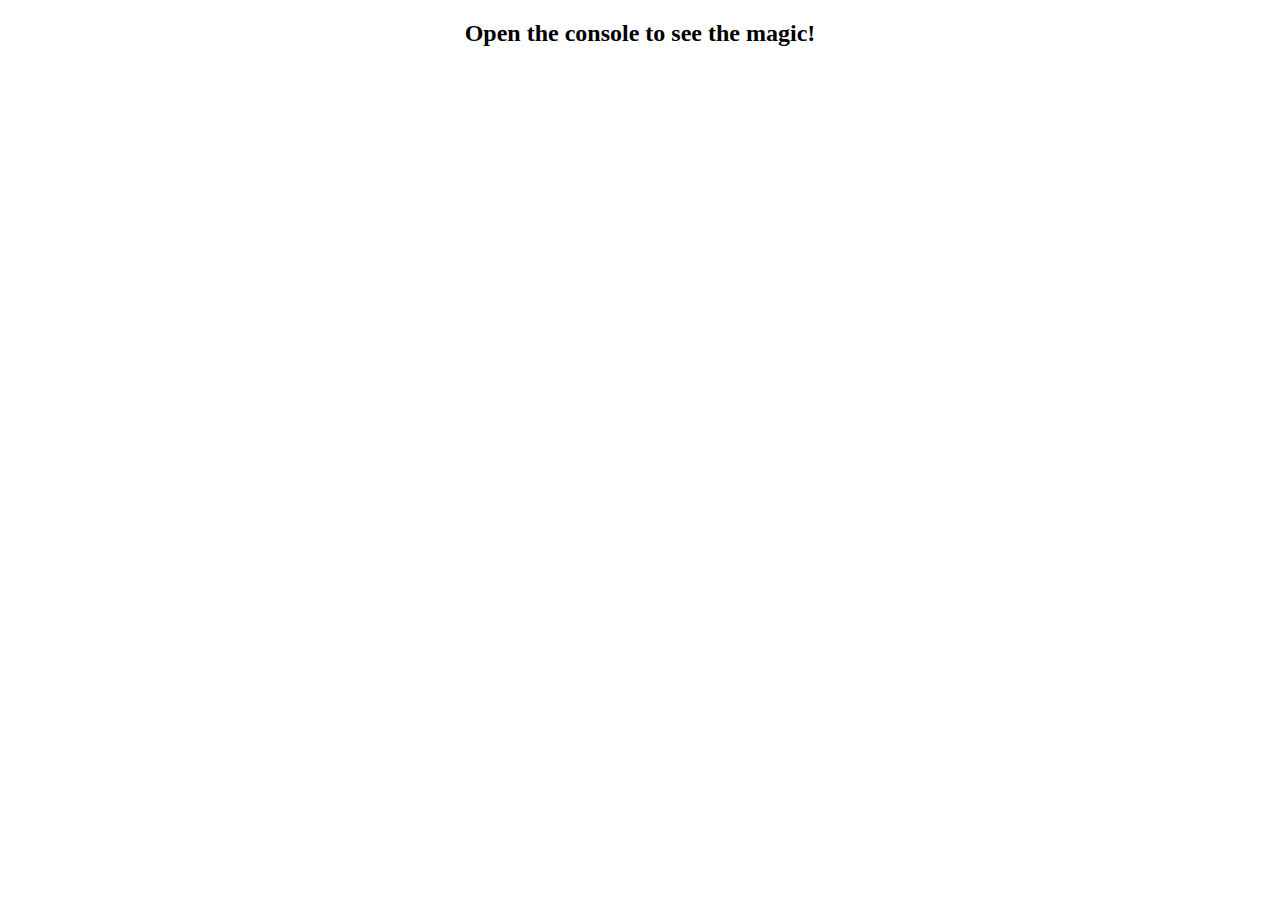
<file: week 4/02-Stu_Window-Object/index.html>
<!DOCTYPE html>
<html lang="en">
<head>
  <meta charset="UTF-8">
  <meta name="viewport" content="width=device-width, initial-scale=1.0">
  <meta http-equiv="X-UA-Compatible" content="ie=edge">
  <title>This Window</title>
</head>
<body>
  <h2 style="text-align:center;">Open the console to see the magic!</h2>
  
  <script>console.log(this);</script>
</body>
</html>
</file>
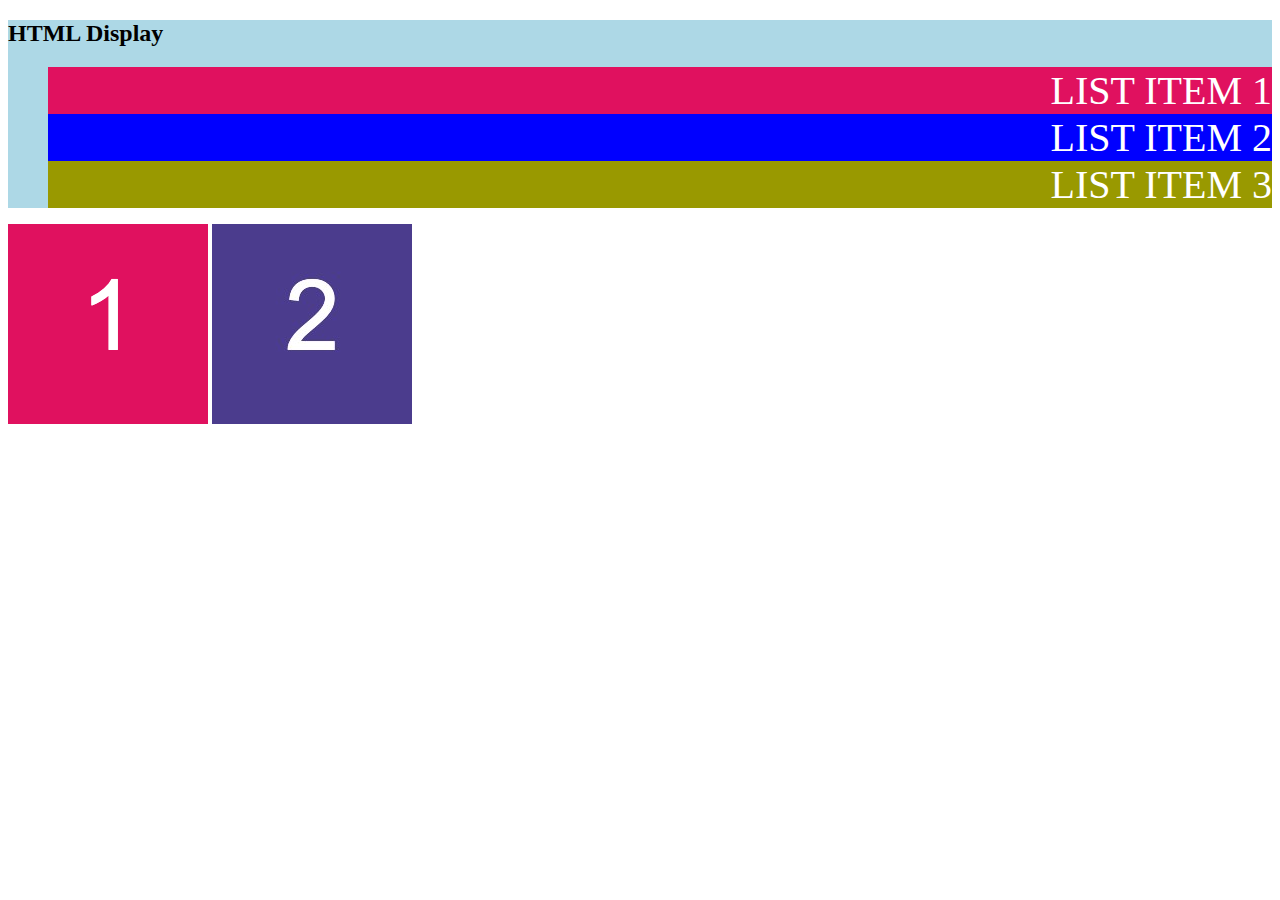
<file: Week 2/16-Stu_HTML-display/Unsolved/index.html>
<!DOCTYPE html>
<html lang="en-US">

  <head>
    <meta charset="UTF-8">
    <title>HTML Display</title>
    <link rel="stylesheet" href="./assets/css/style.css">
  </head>

  <body>
    <header>
      <h2>HTML Display</h2>
      <nav>
        <ul>
          <li id="item-1">LIST ITEM 1</li>
          <li id="item-2">LIST ITEM 2</li>
          <li id="item-3">LIST ITEM 3</li>
        </ul>
      </nav>
    </header>
    
    <section>
      <img src="./assets/images/image-1.png" alt="box with number 1"/>
      <img src="./assets/images/image-2.png" alt="box with number 2"/> 
      <img id="image-3" src="./assets/images/image-3.png" alt="box with number 3"/> 
    </section>
  </body>

</html>
</file>
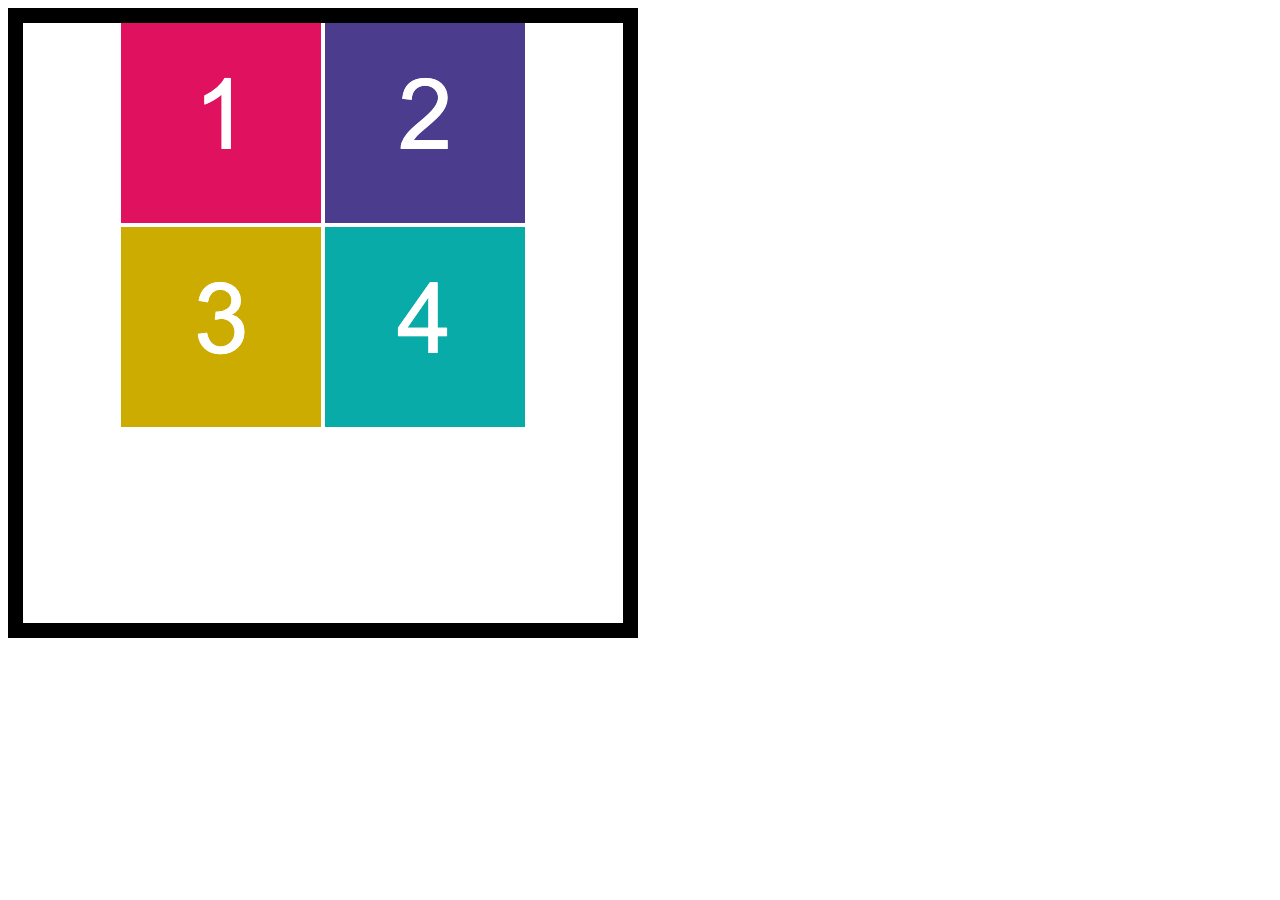
<file: Week 2/18-Stu_CSS-box-model/Unsolved/index.html>
<!DOCTYPE html>
<html lang="en-US">

  <head>
    <meta charset="UTF-8">
    <title>HTML Box Model</title>
    <link rel="stylesheet" type="text/css" href="./assets/css/style.css">
  </head>

  <body>
    <section>
      <img src="./assets/images/image-1.png" alt="box with number 1"/>
      <img src="./assets/images/image-2.png" alt="box with number 2"/>
      <img src="./assets/images/image-3.png" alt="box with number 3"/>
      <img src="./assets/images/image-4.png" alt="box with number 4"/>
    </section>
  </body>

</html>
</file>
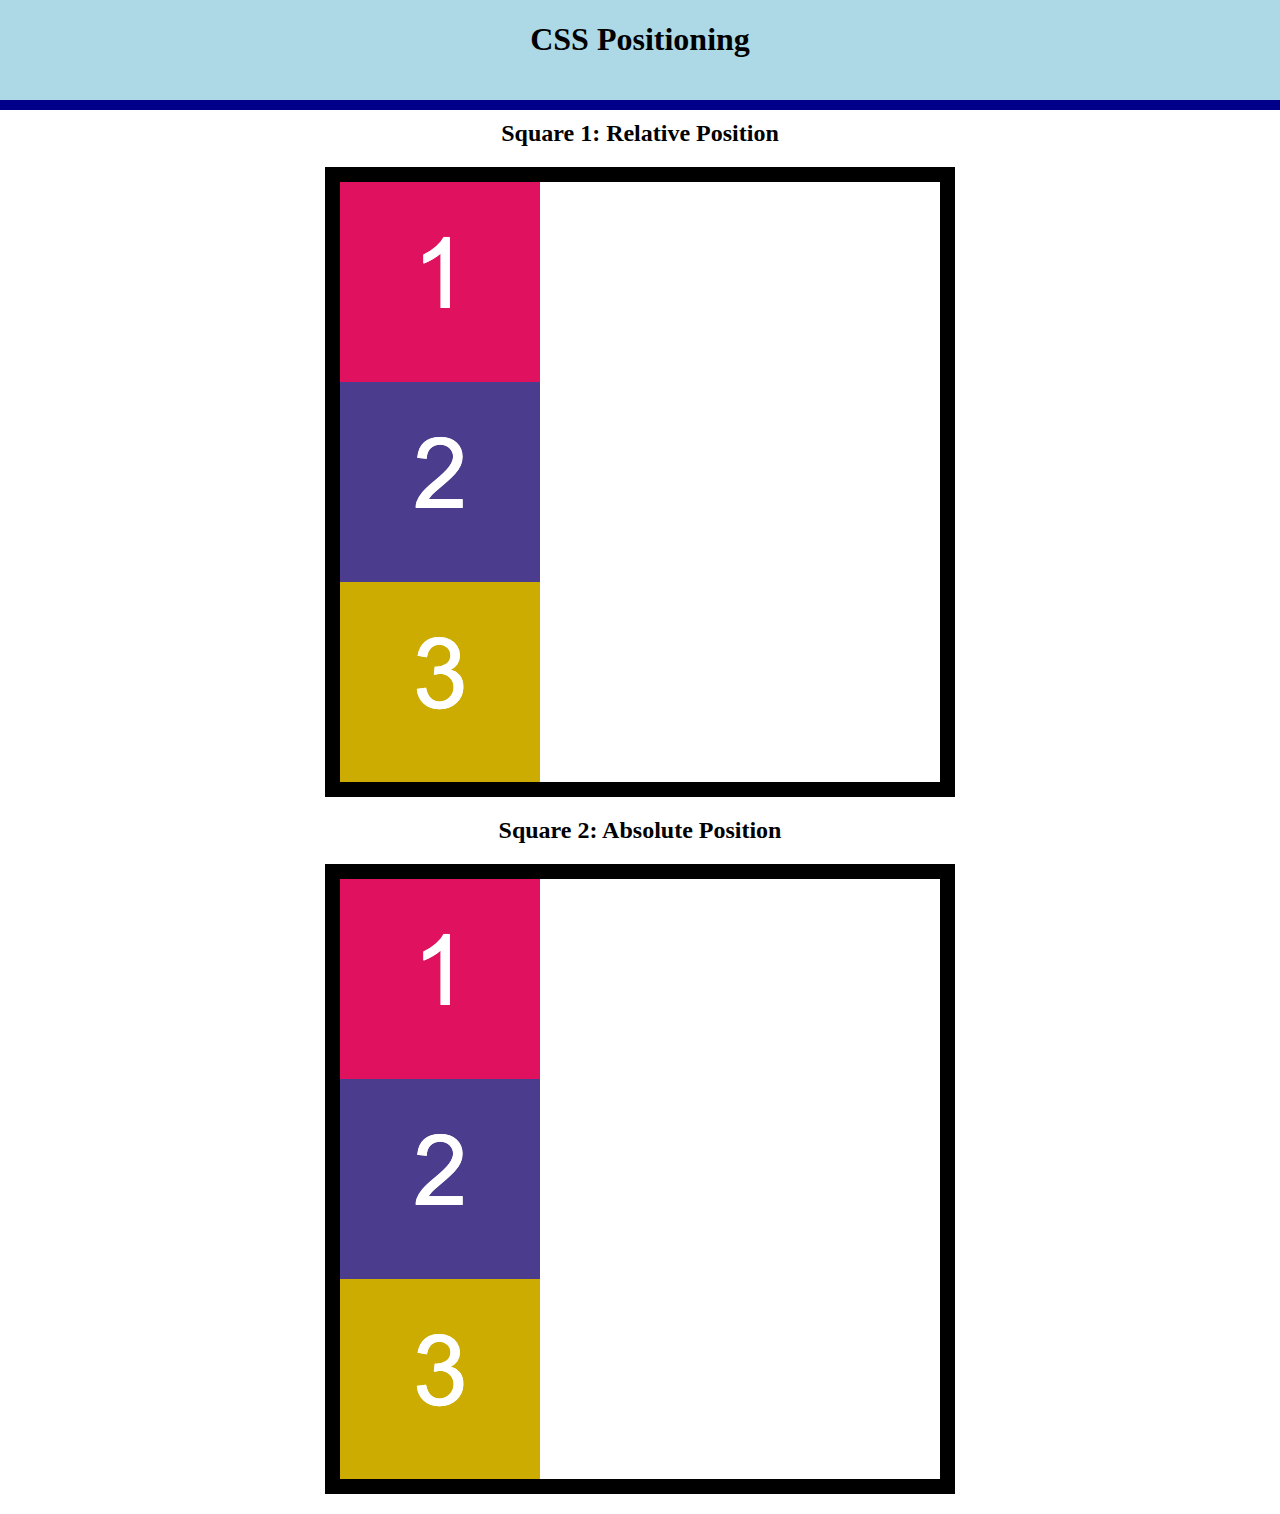
<file: Week 2/20-Stu_CSS-positioning/Unsolved/index.html>
<!DOCTYPE html>
<html lang="en-US">

  <head>
    <meta charset="UTF-8">
    <title>CSS Positioning</title>
    <link rel="stylesheet" type="text/css" href="./assets/css/style.css">
  </head>

  <body>
    <header>
      <h1>CSS Positioning</h1>
    </header>

    <main>
      <section>
        <h2>Square 1: Relative Position</h2>
        <div class="container">
          <img src="./assets/images/image-1.png" alt="box with number 1"/>
          <img id="relative-box-2" src="./assets/images/image-2.png" alt="box with number 2"/>
          <img src="./assets/images/image-3.png" alt="box with number 3"/>
        </div>
      </section>

      <section>
        <h2>Square 2: Absolute Position</h2>
        <div class="container absolute-container">
          <img src="./assets/images/image-1.png" alt="box with number 1"/>
          <img id="absolute-box-2"src="./assets/images/image-2.png" alt="box with number 2"/>
          <img src="./assets/images/image-3.png" alt="box with number 3"/>
        </div>
      </section>
    </main>
  </body>

</html>
</file>
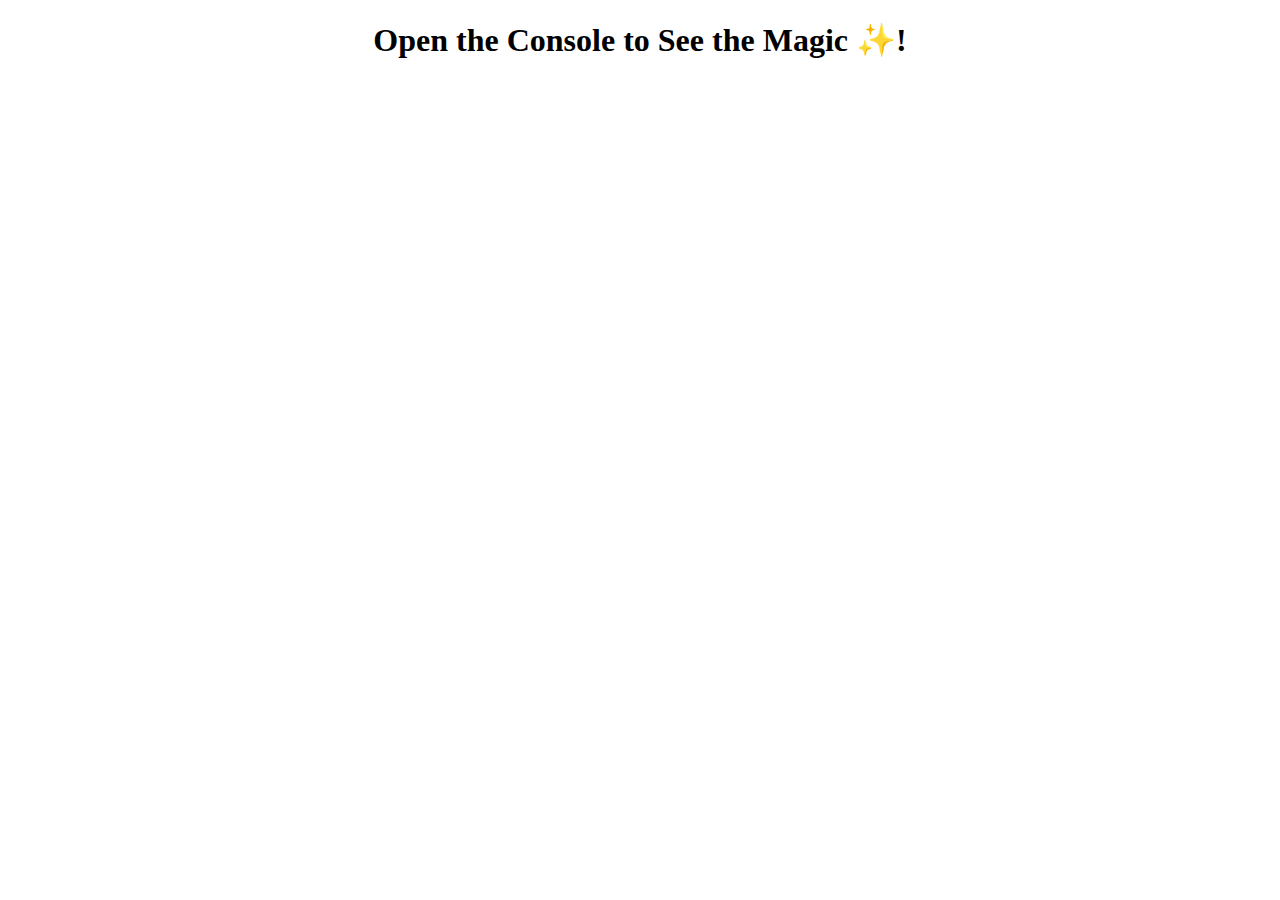
<file: week 4/02-Stu_Window-Object/Unsolved/index.html>
<!DOCTYPE html>
<html lang="en">

<head>
  <meta charset="UTF-8">
  <meta name="viewport" content="width=device-width, initial-scale=1.0">
  <title>Window Object</title>
</head>

<body>
  <h1 style="text-align:center;">Open the Console to See the Magic ✨! </h1>

  <script src= "script.js"></script>
</body>
</html>
</file>
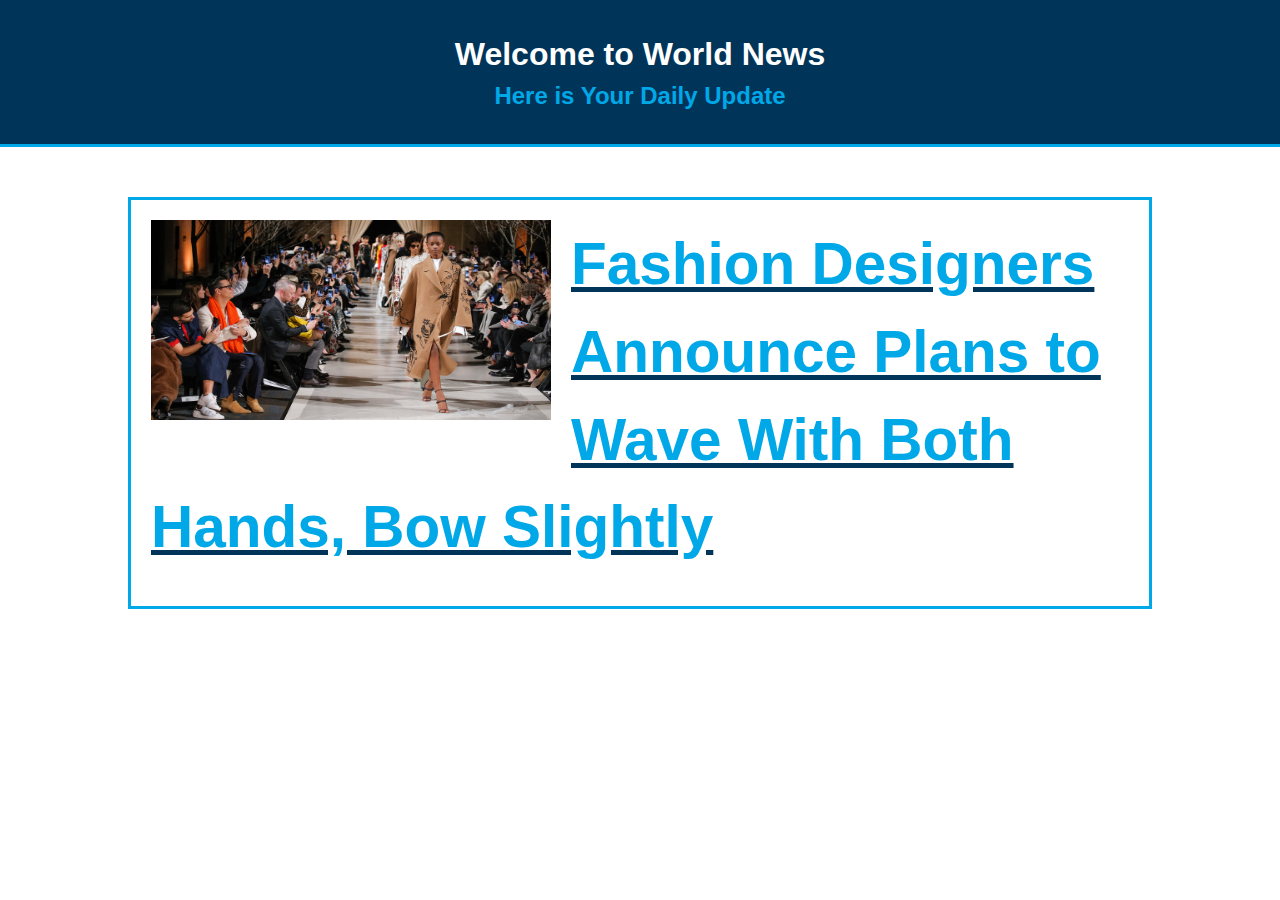
<file: week 4/04-Stu_Traverse-DOM/Unsolved/index.html>
<!DOCTYPE html>
<html lang="en">
<head>
  <meta charset="UTF-8">
  <meta name="viewport" content="width=device-width, initial-scale=1.0">
  <meta http-equiv="X-UA-Compatible" content="ie=edge">
  <title>Dom Traversal</title>
  <link rel="stylesheet" href="./assets/css/style.css">
</head>
<body>
  <header id="header">
    <h1>Welcome to World News</h1>
    <h2>Here is Your Daily Update</h2>
  </header>
  <div id="articles">
    <article>
      <img class="fashion" src="./assets/images/image_1.png" alt="fashion show">
      <h3 class="art-title">Fashion Designers Announce Plans to Wave With Both Hands, Bow Slightly</h3>
    </article>
  </div>

  <script src="./assets/js/script.js"></script>
</body>
</html>
</file>
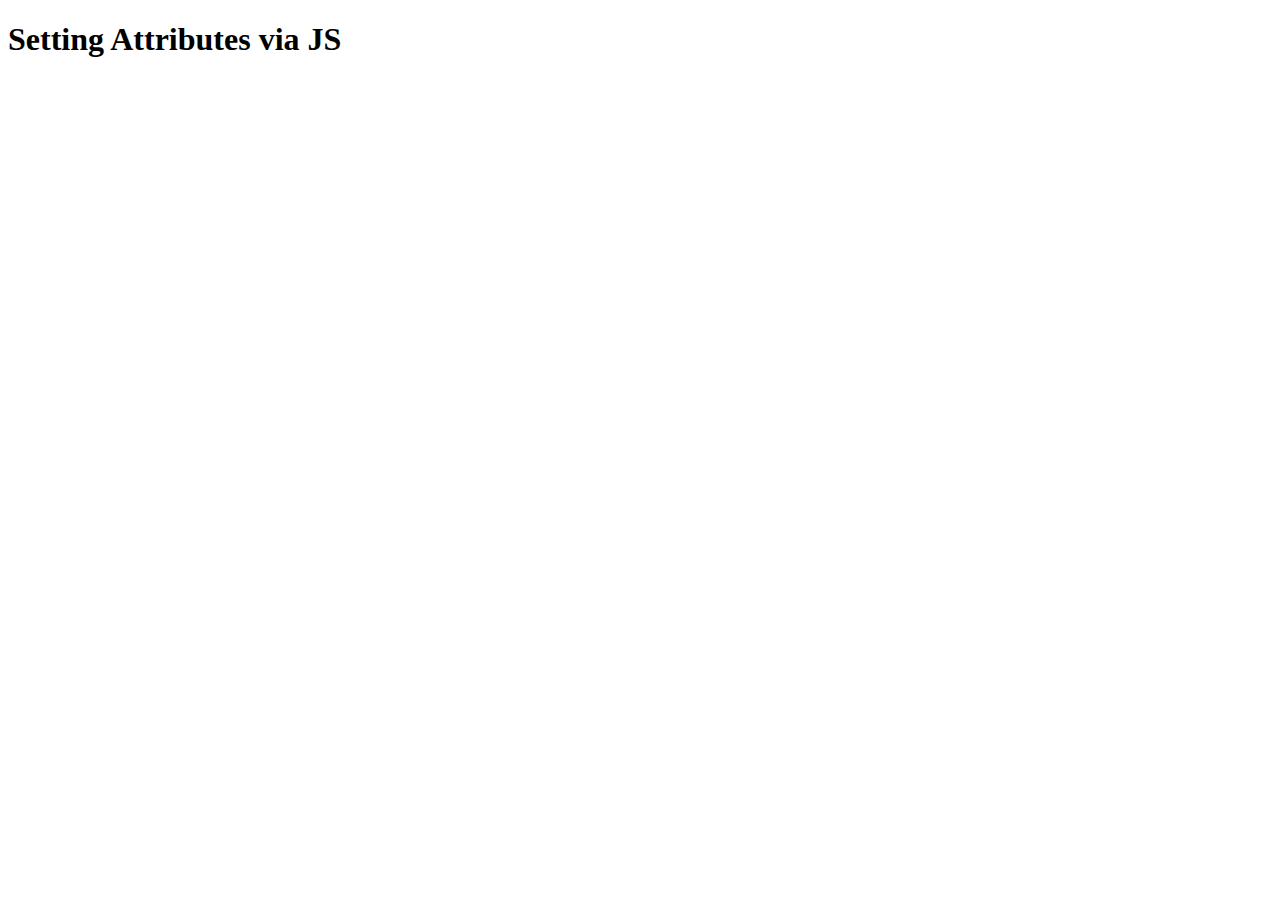
<file: week 4/06-Stu_Setting-Attributes/Unsolved/index.html>
<!DOCTYPE html>
<html lang="en">
<head>
  <meta charset="UTF-8">
  <meta name="viewport" content="width=device-width, initial-scale=1.0">
  <meta http-equiv="X-UA-Compatible" content="ie=edge">
  <title>Setting Attributes</title>
</head>
<body>
  <h1>Setting Attributes via JS</h1>
  <div id="main">
    <div class="sites">
      <div class="site1">
        <h4></h4>
        <a>
          <img>
        </a>
      </div>
      <div class="site2">
        <h4></h4>
        <a>
          <img>
        </a>
      </div>
      <div class="site3">
        <h4></h4>
        <a>
          <img>
        </a>
      </div>
    </div>
  </div>

  <script src="./assets/js/script.js"></script>
</body>
</html>
</file>
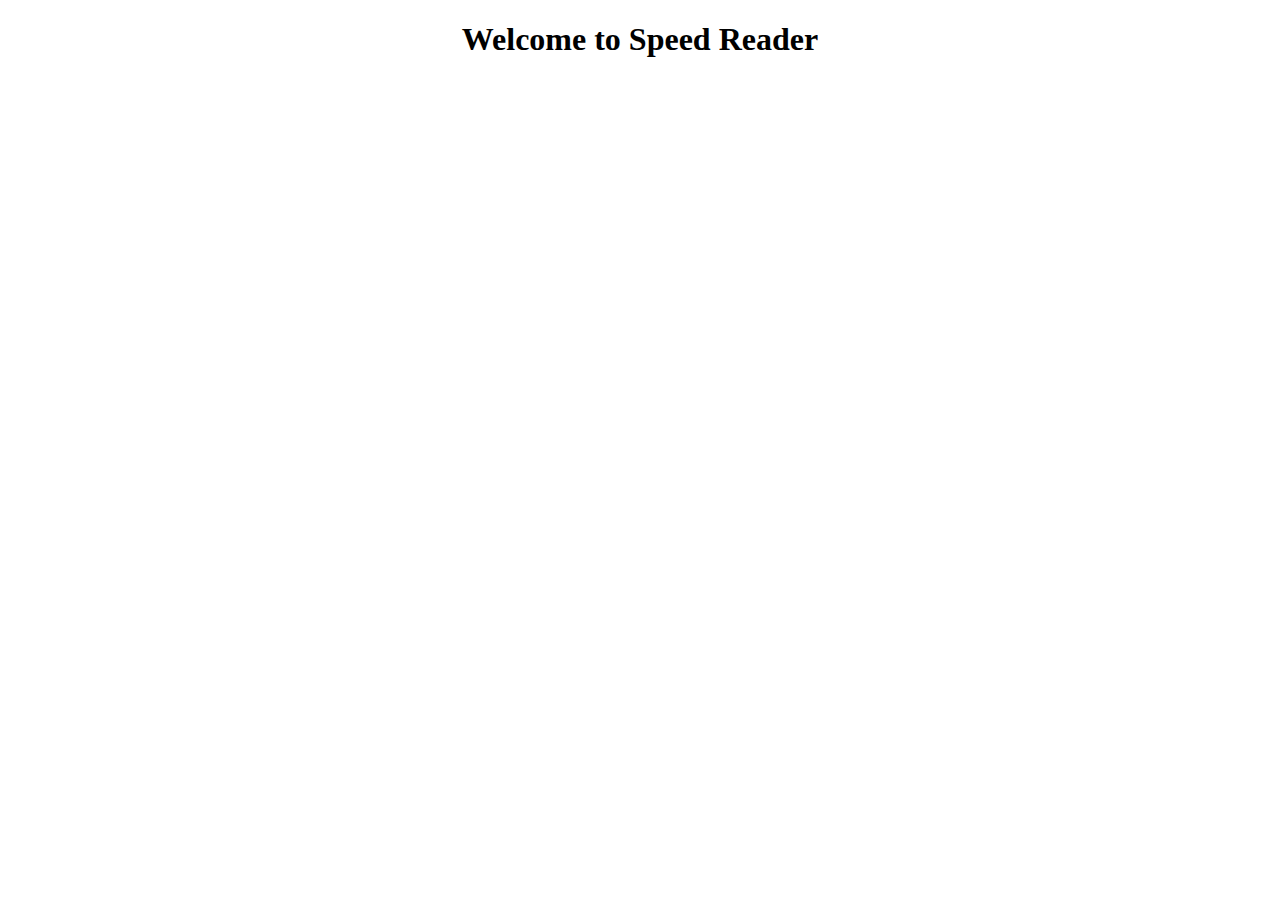
<file: week 4/10-Stu_Timers-Intervals/Unsolved/index.html>
<!DOCTYPE html>
<html lang="en">
  <head>
    <meta charset="UTF-8" />
    <meta name="viewport" content="width=device-width, initial-scale=1.0" />
    <meta http-equiv="X-UA-Compatible" content="ie=edge" />
    <title>Speed Reader</title>
    <link rel="stylesheet" href="./assets/css/style.css" />
  </head>
  <body>
    <div class="container">
      <h1 class="welcome">Welcome to Speed Reader</h1>
      <h2 id="countdown"></h2>
      <p id="main"></p>
    </div>
    <script src="./assets/js/script.js"></script>
  </body>
</html>
</file>
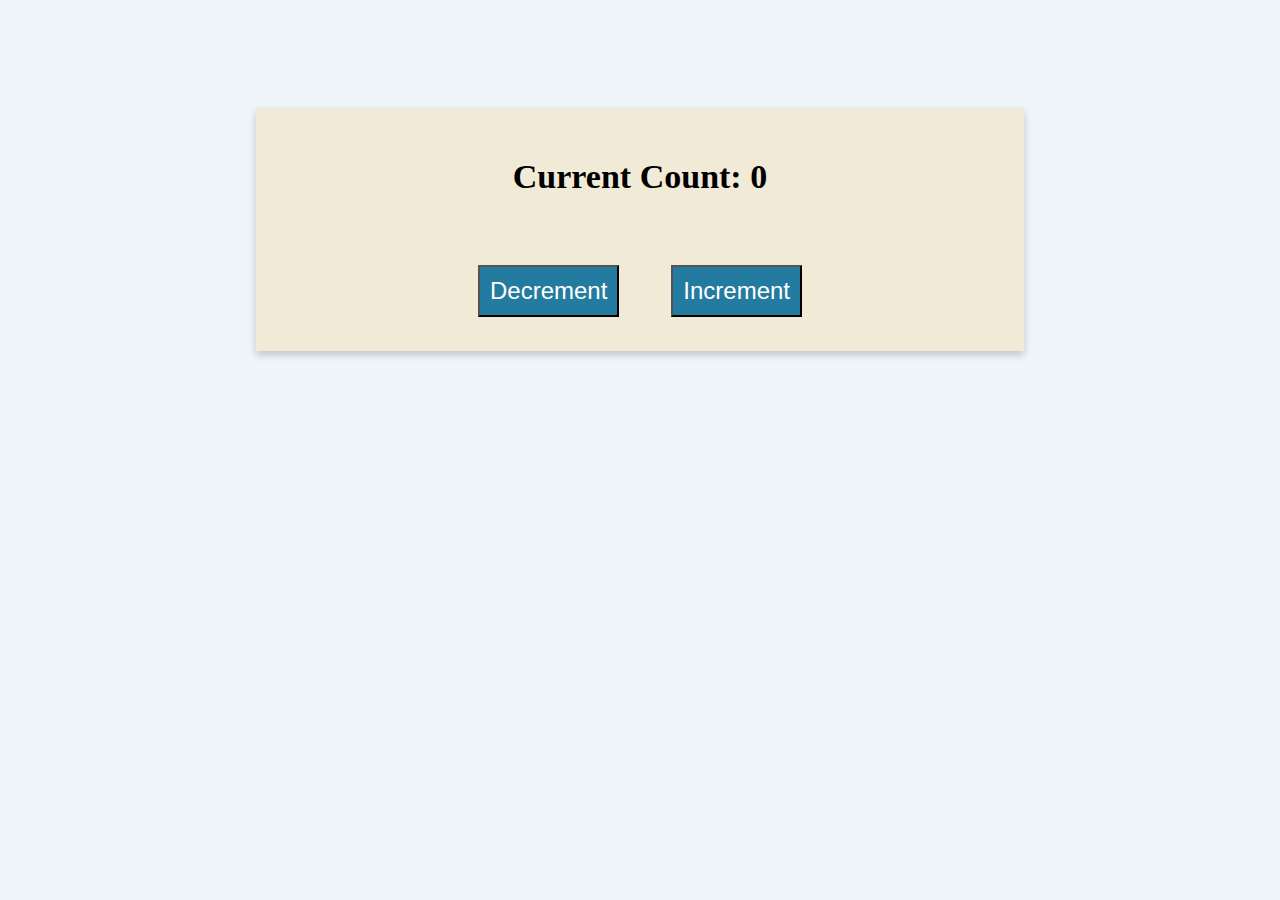
<file: week 4/12-Stu_Event-Listener/Unsolved/index.html>
<!DOCTYPE html>
<html lang="en">

<head>
  <meta charset="UTF-8">
  <meta name="viewport" content="width=device-width, initial-scale=1.0">
  <meta http-equiv="X-UA-Compatible" content="ie=edge">
  <title>Click Counter</title>
  <link rel="stylesheet" href="./assets/css/style.css">
</head>

<body>
  <div class="wrapper">
    <div class="container">
      <div class="card-contents" >
        <h4>Current Count: <span id="count">0</span></h4>
        <button id="decrement">Decrement</button>
        <button id="increment">Increment</button>
      </div>
    </div>
  </div>

  <script src="./assets/js/script.js"></script>
</body>

</html>
</file>
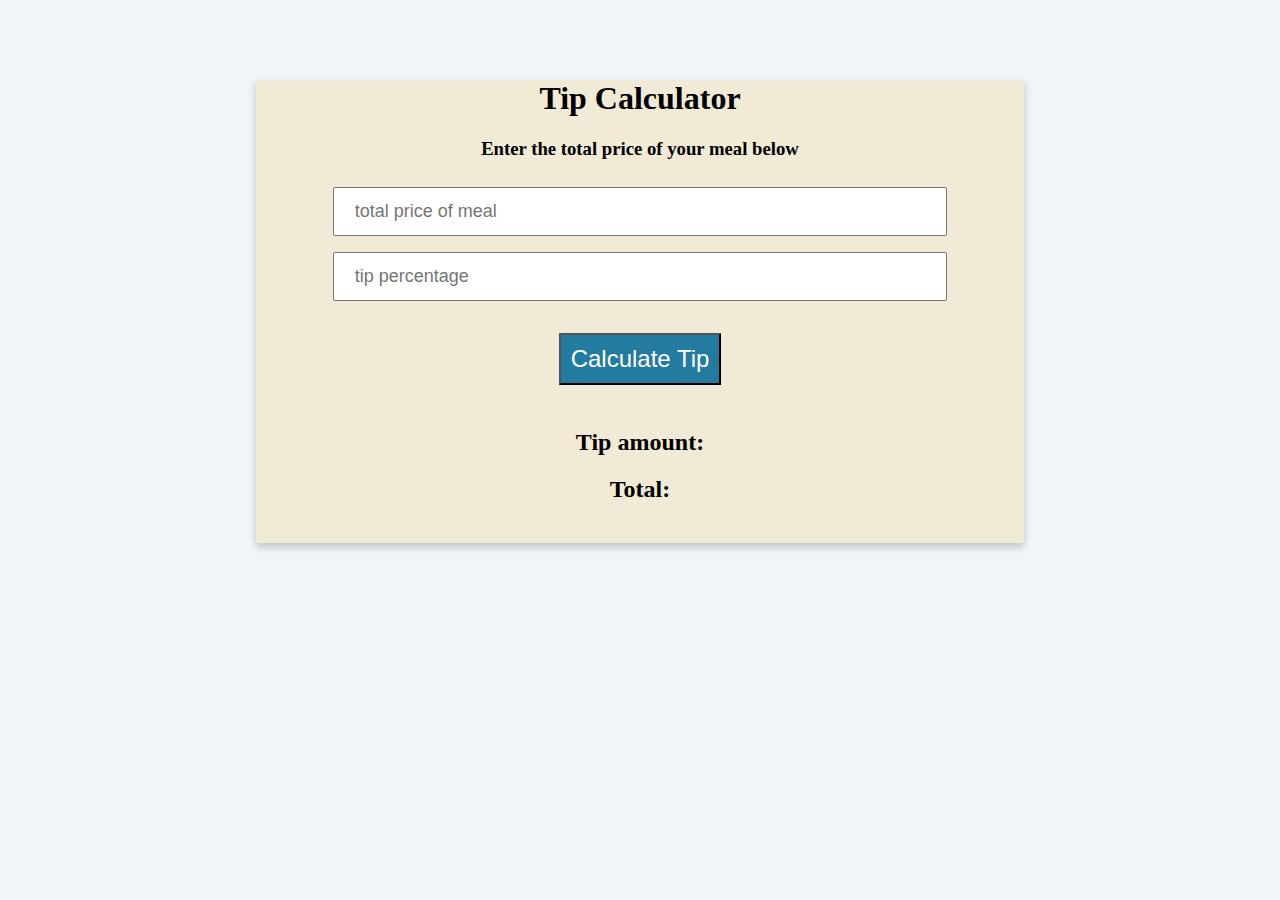
<file: week 4/14-Stu_Preventing-Default/Unsolved/index.html>
<!DOCTYPE html>
<html lang="en">

<head>
  <meta charset="UTF-8">
  <meta name="viewport" content="width=device-width, initial-scale=1.0">
  <meta http-equiv="X-UA-Compatible" content="ie=edge">
  <title>Tip Calculator</title>
  <link rel="stylesheet" href="./assets/css/style.css">
</head>

<body>
  <div class="container">
    <h1>Tip Calculator</h1>
    <h3>Enter the total price of your meal below</h3>
    <form id="form">
      <input type="text" id="total" placeholder="total price of meal" />
      <input type="text" id="tip-percentage" placeholder="tip percentage" />
      <button id="submit">Calculate Tip</button>
    </form>
    <div class="tip-area">
      <h2>Tip amount: <span id="tip-amount"></span></h2>
      <h2>Total: <span id="new-total"></span></h2>
    </div>
  </div>

  <script src="./assets/js/script.js"></script>
</body>
</html>
</file>
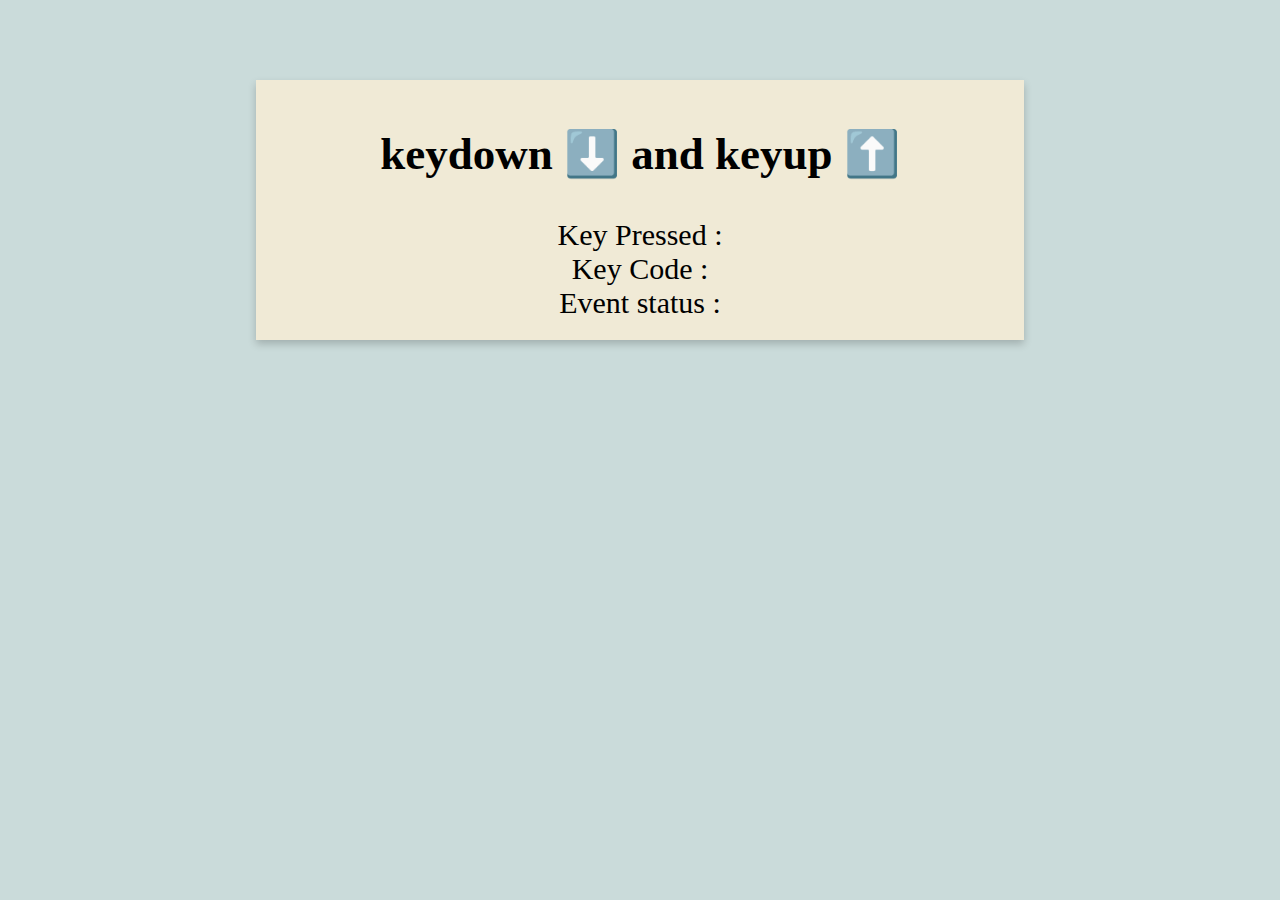
<file: week 4/16-Stu_Keyboard-Events/Unsolved/index.html>
<!DOCTYPE html>
<html lang="en">
<head>
  <meta charset="UTF-8">
  <meta name="viewport" content="width=device-width, initial-scale=1.0">
  <meta http-equiv="X-UA-Compatible" content="ie=edge">
  <title>Keyboard Events</title>
  <link rel="stylesheet" href="./assets/css/style.css">
</head>

<body>
  <div class="container">
    <div id="key-events">
      <div id= "title">
        <h2>keydown ⬇️ and keyup ⬆️ </h2>
        Key Pressed : <span id="key"></span>
      </div>
      <div>
        Key Code : <span id="code"></span>
      </div>
      <div>
        Event status : <span id="status"></span>
      </div>
    </div>
  </div>

  <script src="./assets/js/script.js"></script>
</body>
</html>
</file>
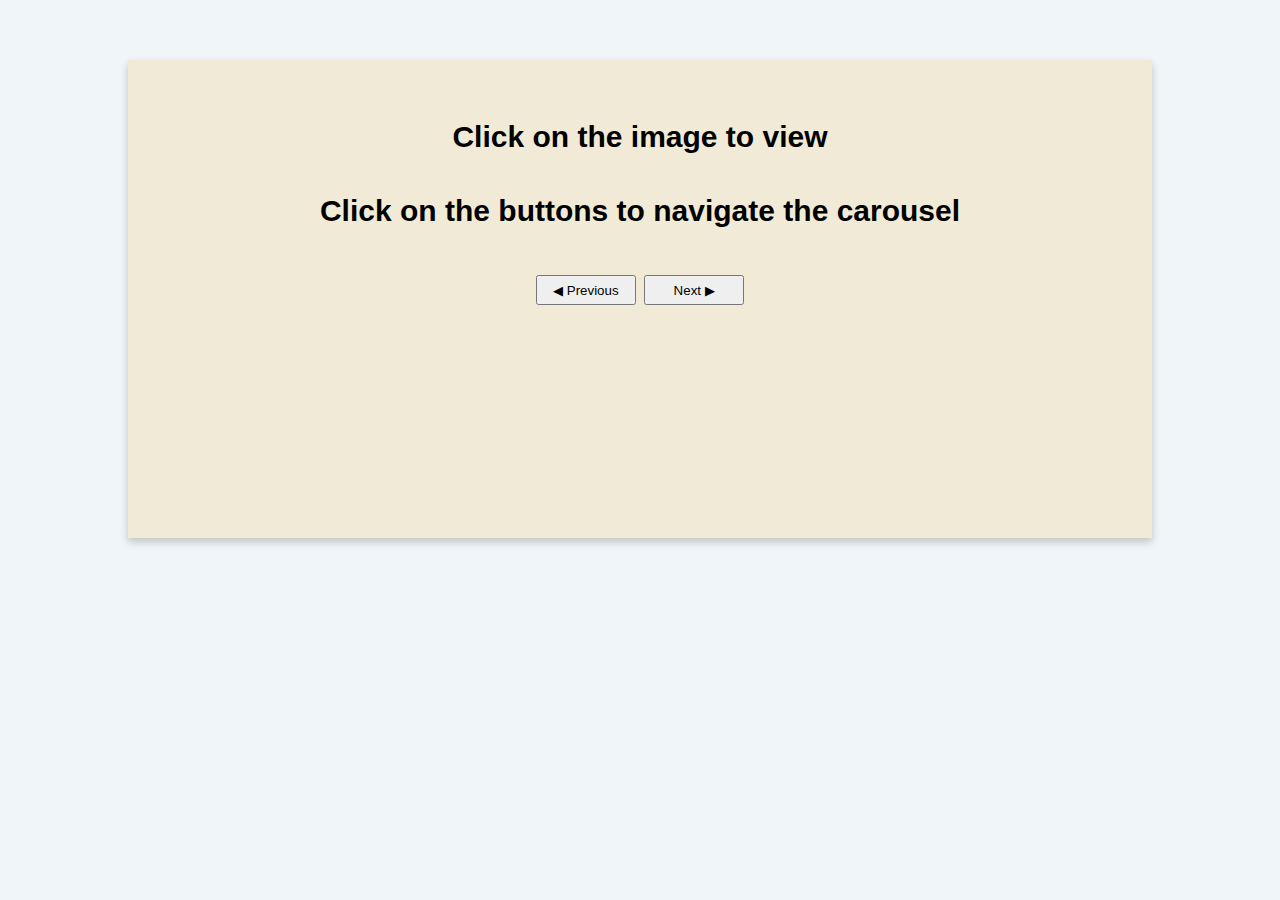
<file: week 4/18-Stu_Event-Bubbling/Unsolved/index.html>
<!DOCTYPE html>
<html lang="en">
  <head>
    <title>Carousel</title>
    <meta charset="utf-8">
    <meta http-equiv="X-UA-Compatible" content="IE=edge">
    <meta name="viewport" content="width=device-width, initial-scale=1">
      <link rel="stylesheet" href="./assets/css/style.css">
  </head> 

  <body>
    <div class="container">
      <h4>Click on the image to view</h4>
      <h4>Click on the buttons to navigate the carousel</h4>
      <div class="wrapper">
        <div class="carouselbox" aria-role="img" aria-label="carousel">
          <button class="prev">
            ◀ Previous
          </button>
          <button class="next">
            Next ▶ 
          </button>
        </div> 
      </div>
   </div>
    <script src="./assets/js/script.js"></script>
  </body>
</html>
</file>
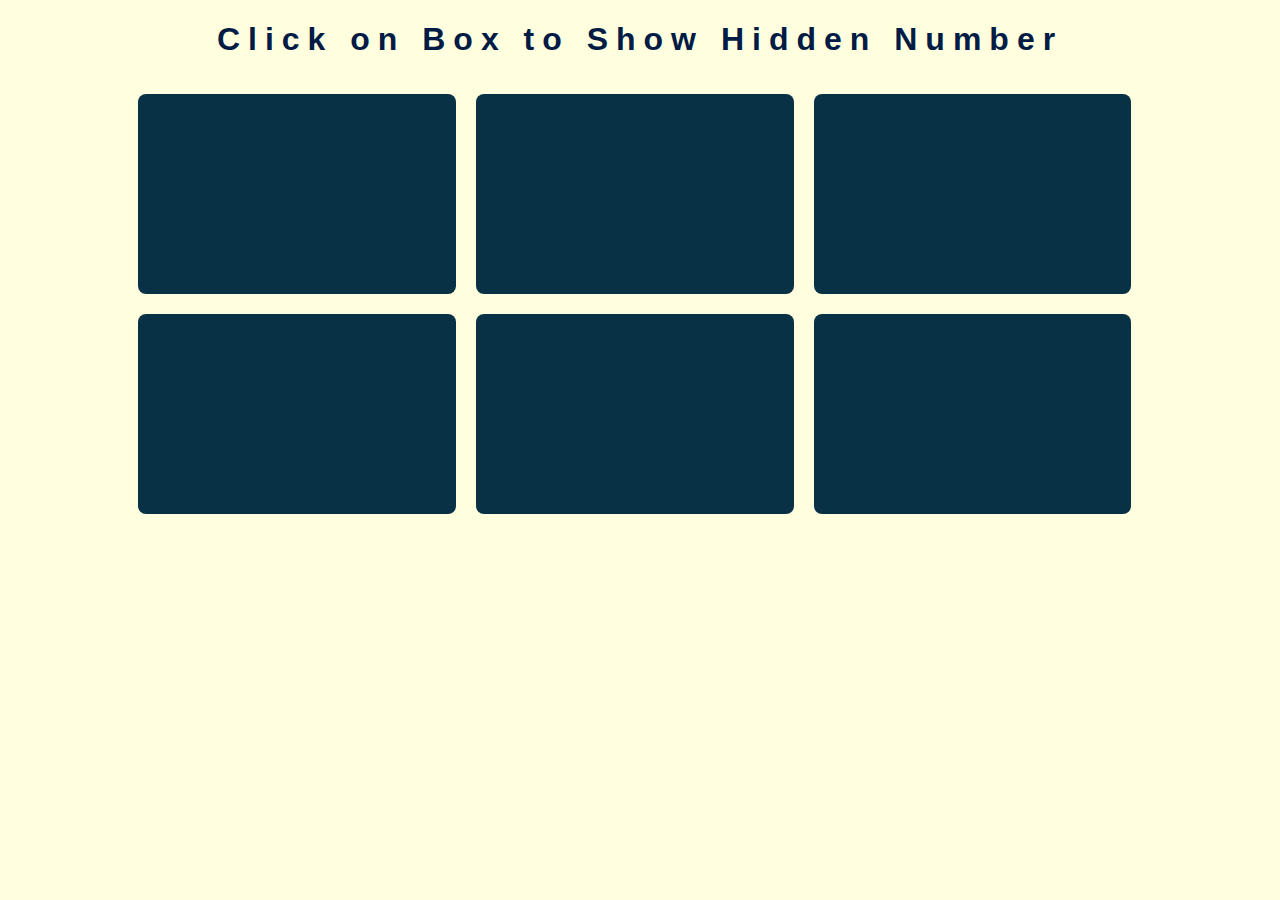
<file: week 4/20-Stu_Data-Attributes/Unsolved/index.html>
<!DOCTYPE html>
<html lang="en">
  <head>
    <meta charset="UTF-8" />
    <meta name="viewport" content="width=device-width, initial-scale=1.0" />
    <meta http-equiv="X-UA-Compatible" content="ie=edge" />
    <link rel="stylesheet" href="./assets/css/style.css" />
    <title>Data Attributes</title>
  </head>
  <body>
    <h1>Click on Box to Show Hidden Number</h1>
    <div class="container">
      <div class="box" data-number="1" data-state="hidden"></div>
      <div class="box" data-number="2" data-state="hidden"></div>
      <div class="box" data-number="3" data-state="hidden"></div>
      <div class="box" data-number="4" data-state="hidden"></div>
      <div class="box" data-number="5" data-state="hidden"></div>
      <div class="box" data-number="6" data-state="hidden"></div>
  
    <script src="./assets/js/script.js"></script>
  </body>
</html>
</file>
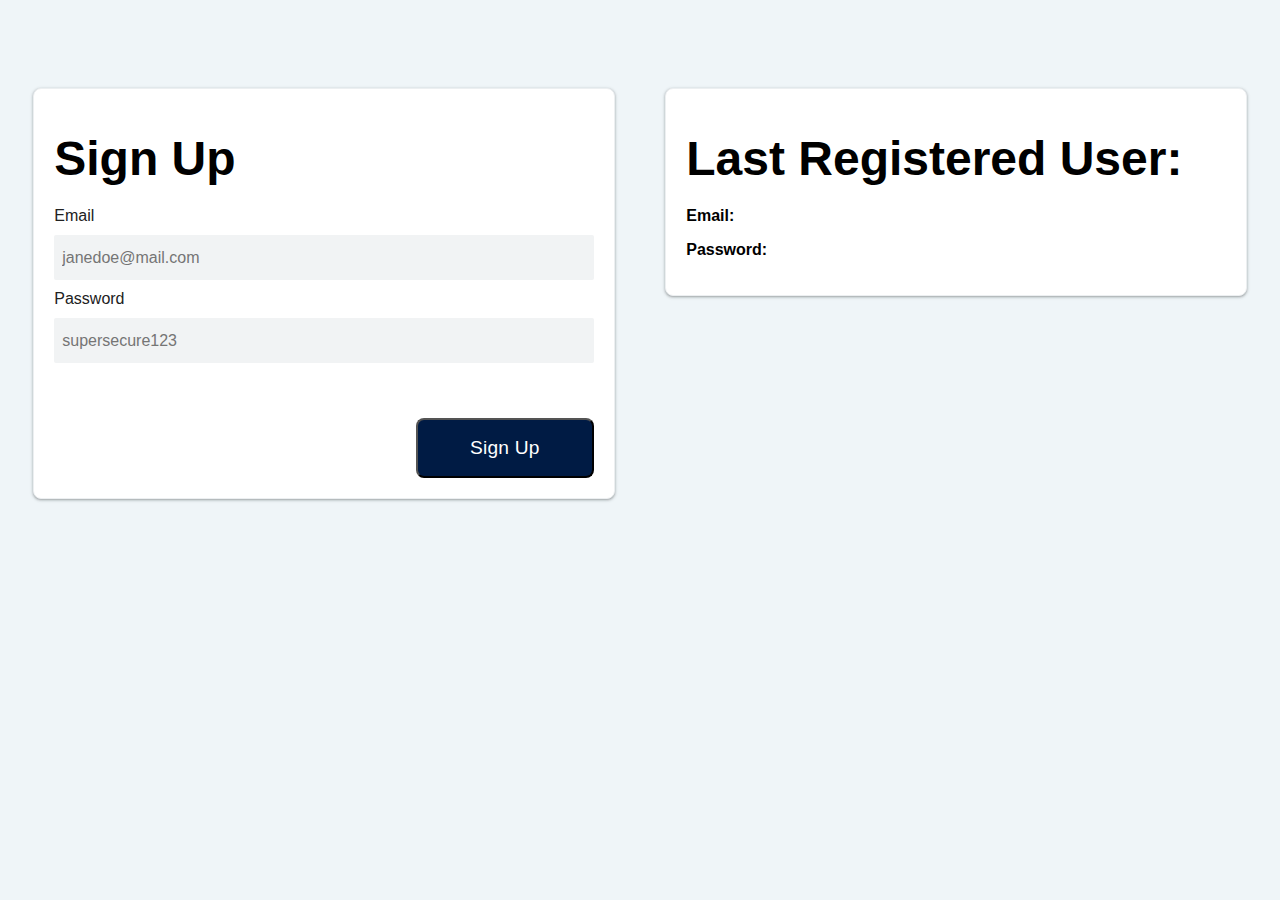
<file: week 4/22-Stu_Local-Storage/Unsolved/index.html>
<!DOCTYPE html>
<html lang="en">
  <head>
    <meta charset="UTF-8" />
    <meta name="viewport" content="width=device-width, initial-scale=1.0" />
    <meta http-equiv="X-UA-Compatible" content="ie=edge" />
    <link rel="stylesheet" href="./assets/css/style.css" />
    <title>Auth Form</title>
  </head>

  <body>
    <div class="clearfix">
      <div class="card">
        <h2>Sign Up</h2>
        <form method="POST">
          <div class="input-group">
            <label for="email">Email</label>
            <input type="text" name="email" id="email" placeholder="janedoe@mail.com" />
          </div>
          <div class="input-group">
            <label for="password">Password</label>
            <input type="password" name="password" id="password" placeholder="supersecure123" />
          </div>
          <div id="msg"></div>
          <button id="sign-up">Sign Up</button>
        </form>
      </div>

      <div class="card">
        <h2>Last Registered User:</h2>
        <p><strong>Email:</strong> <span id="user-email"></span></p>
        <p><strong>Password:</strong> <span id="user-password"></span></p>
      </div>
    </div>
    
    <script src="./assets/js/script.js"></script>
  </body>
</html>
</file>
<file: Week 2/16-Stu_HTML-display/Unsolved/assets/css/style.css>
header {
  width: 100%;
  background-color: lightblue;
}

h2 {
  text-align: left;
}

ul {
  text-align: right;
  color: #ffffff;
}

/* List items in navigation bar */
li {
  /* TODO: Add your code here */
  list-style-type: none;
  font-size: 40px;
}

/* Boxes */
img {
  /* TODO: Add your code here */
  margin: 0 auto;
}

#item-1 {
  background-color: #e0115f;
}

#item-2 {
  background-color: #0000ff;
}

#item-3 {
  background-color: #999900;
}

/* Box 3 */
#image-3 {
  /* TODO: Add your code here */
  display: none;
}
</file>
<file: Week 2/18-Stu_CSS-box-model/Unsolved/assets/css/style.css>
section {
  width: 600px;
  height: 600px;
  text-align: center;
  border: 15px solid black;
}

img {
  width: 200px;
  height: 200px;
  background-color: lightblue;
  /* TODO: Add a margin property */
  /* TODO: Add a padding property */
  /* TODO: Add a border property */
}
</file>
<file: Week 2/20-Stu_CSS-positioning/Unsolved/assets/css/style.css>
body {
  position: relative;
  margin: 0;
  padding: 0;
}

main {
  padding-top: 100px;
}

h1,
h2,
h3 {
  text-align: center;
}

img {
  display: block;
}

header {
  position: fixed;
  top: 0;
  z-index: 2;
  width: 100%;
  height: 100px;
  border-bottom: 10px solid darkblue;
  background-color: lightblue;
}

/* Square 1 and 2 */
.container {
  width: 600px;
  height: 600px;
  margin: 20px auto;
  border: 15px solid black;
}

/* Square 2 */
.absolute-container {
  position: relative;
}

/* Box 2 in Square 1 */
#relative-box-2 {
  /* TODO: Set the position so it is centered in Square 1 */
}

/* Box 2 in Square 2 */
#absolute-box-2 {
  /* TODO: Set the position so it is outside of the upper-right corner of Square 2 */
}
</file>
<file: week 4/04-Stu_Traverse-DOM/Unsolved/assets/css/style.css>
* {
  box-sizing: border-box;
  margin: 0;
  padding: 0;
}

body {
  background: #fff;
  color: #00171f;
  font-family: Helvetica, Arial, sans-serif;
  line-height: 1.5;
}

h1,
h2,
h3,
h4,
h5,
h6 {
  color: #00a8e8;
}

article {
  margin: 20px auto;
  padding: 20px;
  border: 3px solid #00a8e8;
  overflow: auto;
}

#header {
  margin: 0 auto 50px auto;
  width: 100%;
  padding: 30px;
  color: #ffffff;
  background: #003459;
  border-bottom: 3px solid #00a8e8;
  text-align: center;
}

#articles {
  max-width: 80%;
  margin: 0 auto;
}

.art-title {
  text-decoration: underline #003459;
  margin-bottom: 15px;
}

.fashion {
  height: 200px;
  width: 400px;
  float: left;
  margin-right: 20px;
  border: 2px white;
}
</file>
<file: week 4/10-Stu_Timers-Intervals/Unsolved/assets/css/style.css>
.container {
  margin: auto;
  width: 100%;
  height: 100px;
  text-align: center;
}

.welcome {
  margin-bottom: 20px;
}

#main {
  margin-bottom: 20px;
  font-size: 100px;
  width: 100%;
  height: 25px;
}

#read {
  margin: auto;
  padding: 10px;
  width: 100%;
  height: 25px;
}
</file>
<file: week 4/12-Stu_Event-Listener/Unsolved/assets/css/style.css>
body {
  background-color: #eff5f8
}

h4 {
  text-align: center;
  font-size: 34px;
  font-weight: 700;
}

.container {
  display: block;
  margin: 80px auto;
  text-align: center;
  box-shadow: 0 4px 8px 0 rgba(0,0,0,0.2);
  transition: 0.3s;
  width: 60vw;
  background-color: #f0ead6;
}

.wrapper {
  padding-top: 20px;
}

.card-contents {
  padding: 5px 5px 10px 5px;
}

button {
  padding: 10px;
  margin: 24px;
  cursor: pointer;
  font-size: 24px;
  background-color: #247BA0;
  color: white;
}
</file>
<file: week 4/14-Stu_Preventing-Default/Unsolved/assets/css/style.css>
body {
  background-color: #eff5f8
}

input {
  width: 80%;
  padding: 12px 20px;
  margin: 8px 20px;
  box-sizing: border-box;
  font-size: 18px;
}

input:focus {
  outline: none;
}

button {
  padding: 10px;
  margin: 24px;
  cursor: pointer;
  font-size: 24px;
  background-color: #247BA0;
  color: white;
}

.container {
  display: block;
  margin: 80px auto;
  text-align: center;
  box-shadow: 0 4px 8px 0 rgba(0,0,0,0.2);
  transition: 0.3s;
  width: 60vw;
  background-color: #f0ead6;
}

.card-contents {
  padding: 5px 5px 30px 5px;
}

.tip-area {
  padding-bottom: 20px;
}
</file>
<file: week 4/16-Stu_Keyboard-Events/Unsolved/assets/css/style.css>
body {
  background-color: #cadbda
}

.container {
  display: block;
  margin: 80px auto;
  text-align: center;
  font-size: 30px;
  box-shadow: 0 4px 8px 0 rgba(0,0,0,0.2);
  transition: 0.3s;
  width: 60vw;
  background-color: #f0ead6;
}

#key-events {
  padding: 10px 5px 20px 5px;
}
</file>
<file: week 4/18-Stu_Event-Bubbling/Unsolved/assets/css/style.css>
body {
  font-family: "Benton Sans", "Helvetica Neue", helvetica, arial, sans-serif;
  margin: 2em;
  background-color: #eff5f8;
}

.container {
  display: block;
  margin: 60px auto;
  text-align: center;
  font-size: 30px;
  box-shadow: 0 4px 8px 0 rgba(0,0,0,0.2);
  transition: 0.3s;
  width: 80vw;
  background-color: #f0ead6;
  padding-top: 20px;
}

.carouselbox {
  display:block;
  margin: auto;
  width: 300px;
  height: 200px;
  cursor: pointer;
  padding-bottom: 40px;
}

img {
  margin: 0 auto;
}

.prev {
  text-align: center;
  width: 100px;
  height: 30px
}

.next {
  text-align: center;
  width: 100px;
  height: 30px;
}

.wrapper {
  padding-bottom: 30px;
}
</file>
<file: week 4/20-Stu_Data-Attributes/Unsolved/assets/css/style.css>
*,
*::before,
*::after {
  box-sizing: border-box;
}

body {
  font-family: sans-serif;
  background-color: #FFFFE0
}

h1 {
  text-align: center;
  margin-top: 40px auto;
  letter-spacing: 0.25em;
  color: #001b44;
}

.container {
  width: 80vw;
  margin: 25px auto;
}
.box {
  display: block;
  float: left;
  width: 31%;
  height: 200px;
  margin: 1%;
  cursor: pointer;
  object-fit: cover;
  border-radius: 8px;
  background-color: #093145;
  text-align: center;
  line-height: 200px;
  font-size: 150px;
  color: whitesmoke;
}

@media (max-width: 740px) {
  .box {
    width: 48%;
  }
}
</file>
<file: week 4/22-Stu_Local-Storage/Unsolved/assets/css/style.css>
*,
*::before,
*::after {
  box-sizing: border-box;
}

body {
  font-size: 16px;
  font-family: "Roboto", sans-serif;
  background-color: #eff5f8;
}

h2 {
  font-size: 3em;
  margin: 0px;
  margin-top: 0.45em;
  margin-bottom: 0.45em;
}

button {
  background-color:#001b44;;
  border-radius: 8px;
  color: #fff;
  cursor: pointer;
  font-size: 1.2em;
  letter-spacing: 0.21px;
  line-height: 16px;
  max-width: 255px;
  padding: 20px 52px;
  text-align: center;
  transition-duration: 0.15s;
  transition-property: background-color;
  transition-timing-function: linear;
  margin-top: 0.6em;
  float: right;
}

.input-group {
  margin-top: 10px;
  margin-bottom: 10px;
}

label {
  color: #212121;
}

input {
  background-color: #f1f3f4;
  border-radius: 2px;
  border-width: 0;
  font-size: 1em;
  height: 45px;
  line-height: 20px;
  margin: 0;
  margin-top: 10px;
  max-width: 100%;
  padding: 8px 8px 8px 8px;
  transition-delay: 0s, 0s;
  transition-duration: 0.2s, 0.2s;
  transition-property: background-color, color;
  transition-timing-function: ease, ease;
  vertical-align: middle;
  width: 100%;
}

input:hover {
  background-color: #e8eaed;
}

.card {
  background-color: #fff;
  border: 1px solid #eceff1;
  border-radius: 8px;
  box-shadow: rgba(60, 64, 67, 0.3) 0 1px 2px 0,
    rgba(60, 64, 67, 0.15) 0 1px 3px 1px;
  margin: 2%;
  margin-top: 80px;
  padding: 20px;
  width: 46%;
  overflow: hidden;
  position: relative;
  float: left;
}

.card::after {
  content: " ";
  display: block;
  clear: both;
}

.clearfix::after {
  content: " ";
  display: block;
  clear: both;
}

#msg {
  visibility: hidden;
  margin-top: 20px;
  font-weight: 700;
  height: 1.2em;
  font-size: 1.2em;
}

#msg.success,
#msg.error {
  visibility: visible;
}

#msg.success {
  color: #001b44;;
}

#msg.error {
  color: #e6252c;
}
</file>
